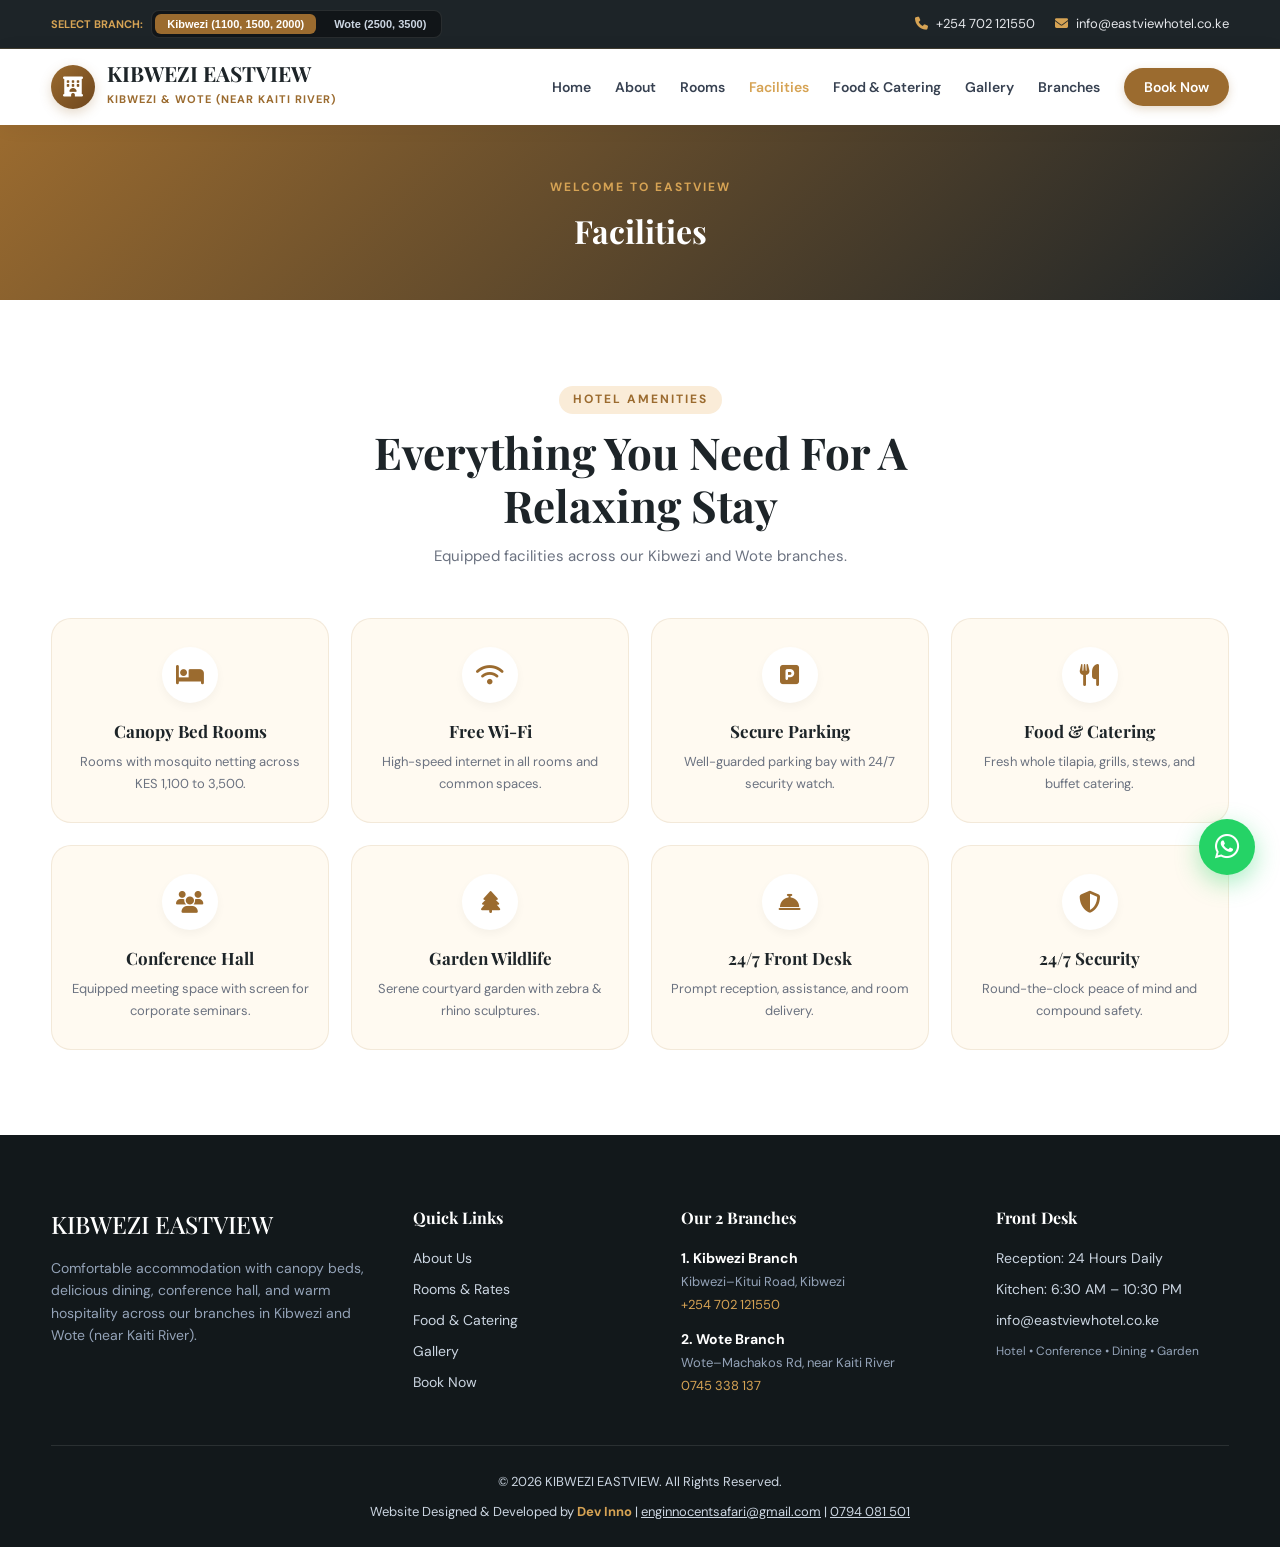
<file: facilities.html>
<!DOCTYPE html>
<html lang="en">
<head>
  <meta charset="UTF-8">
  <meta name="viewport" content="width=device-width, initial-scale=1.0">
  <title>Facilities | KIBWEZI EASTVIEW</title>
  <meta name="description" content="KIBWEZI EASTVIEW - comfortable accommodation, dining, conference facilities, and warm hospitality in Kibwezi and Wote, Makueni County, Kenya.">
  <link rel="stylesheet" href="style.css">
  <link rel="stylesheet" href="https://cdnjs.cloudflare.com/ajax/libs/font-awesome/6.5.2/css/all.min.css">
</head>
<body>

  <!-- TOP BAR WITH 2 BRANCHES -->
  <div class="topbar">
    <div class="container topbar-content">
      <div style="display: flex; align-items: center; gap: 8px;">
        <span style="font-weight: 700; color: var(--gold); font-size: 11px; text-transform: uppercase;">Select Branch:</span>
        <div class="topbar-branch-toggle">
          <button id="btnBranchKibwezi" class="active" onclick="switchBranch('kibwezi')">Kibwezi (1100, 1500, 2000)</button>
          <button id="btnBranchWote" onclick="switchBranch('wote')">Wote (2500, 3500)</button>
        </div>
      </div>
      <div class="topbar-links">
        <a id="topbarPhone" href="tel:+254702121550">
          <i class="fa-solid fa-phone" style="color: var(--gold); margin-right: 5px;"></i>
          <span id="topbarPhoneText">+254 702 121550</span>
        </a>
        <a href="mailto:info@eastviewhotel.co.ke">
          <i class="fa-solid fa-envelope" style="color: var(--gold); margin-right: 5px;"></i>
          info@eastviewhotel.co.ke
        </a>
      </div>
    </div>
  </div>

  <!-- HEADER -->
  <header>
    <nav class="navbar container">
      <a href="index.html" class="logo">
        <div class="logo-icon">
          <i class="fa-solid fa-hotel"></i>
        </div>
        <div class="logo-text">
          <h2>KIBWEZI EASTVIEW</h2>
          <small id="logoBranchSubtitle">Kibwezi &amp; Wote (near Kaiti River)</small>
        </div>
      </a>
      <ul class="nav-links" id="navLinks">
        <li><a href="index.html">Home</a></li>
        <li><a href="about.html">About</a></li>
        <li><a href="rooms.html">Rooms</a></li>
        <li><a href="facilities.html">Facilities</a></li>
        <li><a href="restaurant.html">Food &amp; Catering</a></li>
        <li><a href="gallery.html">Gallery</a></li>
        <li><a href="locations.html">Branches</a></li>
        <li><a href="booking.html" class="nav-button">Book Now</a></li>
      </ul>
      <div class="menu-toggle" id="menuToggle">
        <i class="fa-solid fa-bars"></i>
      </div>
    </nav>
  </header>

  <div class="page-heading"><div class="container"><span>Welcome to Eastview</span><h1>Facilities</h1></div></div>

<section id="facilities" class="facilities">
    <div class="container">
      <div class="section-title">
        <span>Hotel Amenities</span>
        <h2>Everything You Need For A Relaxing Stay</h2>
        <p>Equipped facilities across our Kibwezi and Wote branches.</p>
      </div>

      <div class="facilities-grid">
        <div class="facility-card">
          <div class="facility-icon"><i class="fa-solid fa-bed"></i></div>
          <h3>Canopy Bed Rooms</h3>
          <p>Rooms with mosquito netting across KES 1,100 to 3,500.</p>
        </div>
        <div class="facility-card">
          <div class="facility-icon"><i class="fa-solid fa-wifi"></i></div>
          <h3>Free Wi-Fi</h3>
          <p>High-speed internet in all rooms and common spaces.</p>
        </div>
        <div class="facility-card">
          <div class="facility-icon"><i class="fa-solid fa-square-parking"></i></div>
          <h3>Secure Parking</h3>
          <p>Well-guarded parking bay with 24/7 security watch.</p>
        </div>
        <div class="facility-card">
          <div class="facility-icon"><i class="fa-solid fa-utensils"></i></div>
          <h3>Food &amp; Catering</h3>
          <p>Fresh whole tilapia, grills, stews, and buffet catering.</p>
        </div>
        <div class="facility-card">
          <div class="facility-icon"><i class="fa-solid fa-users"></i></div>
          <h3>Conference Hall</h3>
          <p>Equipped meeting space with screen for corporate seminars.</p>
        </div>
        <div class="facility-card">
          <div class="facility-icon"><i class="fa-solid fa-tree"></i></div>
          <h3>Garden Wildlife</h3>
          <p>Serene courtyard garden with zebra &amp; rhino sculptures.</p>
        </div>
        <div class="facility-card">
          <div class="facility-icon"><i class="fa-solid fa-bell-concierge"></i></div>
          <h3>24/7 Front Desk</h3>
          <p>Prompt reception, assistance, and room delivery.</p>
        </div>
        <div class="facility-card">
          <div class="facility-icon"><i class="fa-solid fa-shield-halved"></i></div>
          <h3>24/7 Security</h3>
          <p>Round-the-clock peace of mind and compound safety.</p>
        </div>
      </div>
    </div>
  </section>

  <!-- FOOTER -->
  <footer>
    <div class="container">
      <div class="footer-grid">
        <div>
          <div class="footer-logo">KIBWEZI EASTVIEW</div>
          <p style="font-size: 14px; line-height: 1.6; color: #94a3b8;">
            Comfortable accommodation with canopy beds, delicious dining, conference hall, and warm hospitality across our branches in Kibwezi and Wote (near Kaiti River).
          </p>
        </div>

        <div>
          <h3>Quick Links</h3>
          <ul>
            <li><a href="about.html">About Us</a></li>
            <li><a href="rooms.html">Rooms &amp; Rates</a></li>
            <li><a href="restaurant.html">Food &amp; Catering</a></li>
            <li><a href="gallery.html">Gallery</a></li>
            <li><a href="booking.html">Book Now</a></li>
          </ul>
        </div>

        <div>
          <h3>Our 2 Branches</h3>
          <ul>
            <li style="margin-bottom: 12px;">
              <strong style="color: white; display: block;">1. Kibwezi Branch</strong>
              <span style="color: #94a3b8; font-size: 13px;">Kibwezi–Kitui Road, Kibwezi</span><br>
              <a href="tel:+254702121550" style="color: var(--gold); font-size: 13px;">+254 702 121550</a>
            </li>
            <li>
              <strong style="color: white; display: block;">2. Wote Branch</strong>
              <span style="color: #94a3b8; font-size: 13px;">Wote–Machakos Rd, near Kaiti River</span><br>
              <a href="tel:+254745338137" style="color: var(--gold); font-size: 13px;">0745 338 137</a>
            </li>
          </ul>
        </div>

        <div>
          <h3>Front Desk</h3>
          <ul>
            <li>Reception: 24 Hours Daily</li>
            <li>Kitchen: 6:30 AM – 10:30 PM</li>
            <li><a href="mailto:info@eastviewhotel.co.ke">info@eastviewhotel.co.ke</a></li>
            <li style="color: #94a3b8; font-size: 12px; margin-top: 10px;">Hotel • Conference • Dining • Garden</li>
          </ul>
        </div>
      </div>

      <div class="footer-bottom">
        <p>&copy; <span id="currentYear"></span> KIBWEZI EASTVIEW. All Rights Reserved.</p>
        <p style="margin-top: 8px;">
          Website Designed &amp; Developed by <span class="dev">Dev Inno</span> |
          <a href="mailto:enginnocentsafari@gmail.com" style="text-decoration: underline;">enginnocentsafari@gmail.com</a> |
          <a href="tel:+254794081501" style="text-decoration: underline;">0794 081 501</a>
        </p>
      </div>
    </div>
  </footer>

  <a id="floatingWhatsapp" class="whatsapp-btn" href="https://wa.me/254702121550?text=Hello%20East%20View%20Hotel%2C%20I%20would%20like%20to%20make%20an%20enquiry." target="_blank" aria-label="Contact on WhatsApp">
    <i class="fa-brands fa-whatsapp"></i>
  </a>
  <button class="back-top" id="backTop" aria-label="Back to top"><i class="fa-solid fa-arrow-up"></i></button>
  <script src="script.js"></script>
</body>
</html>
</file>
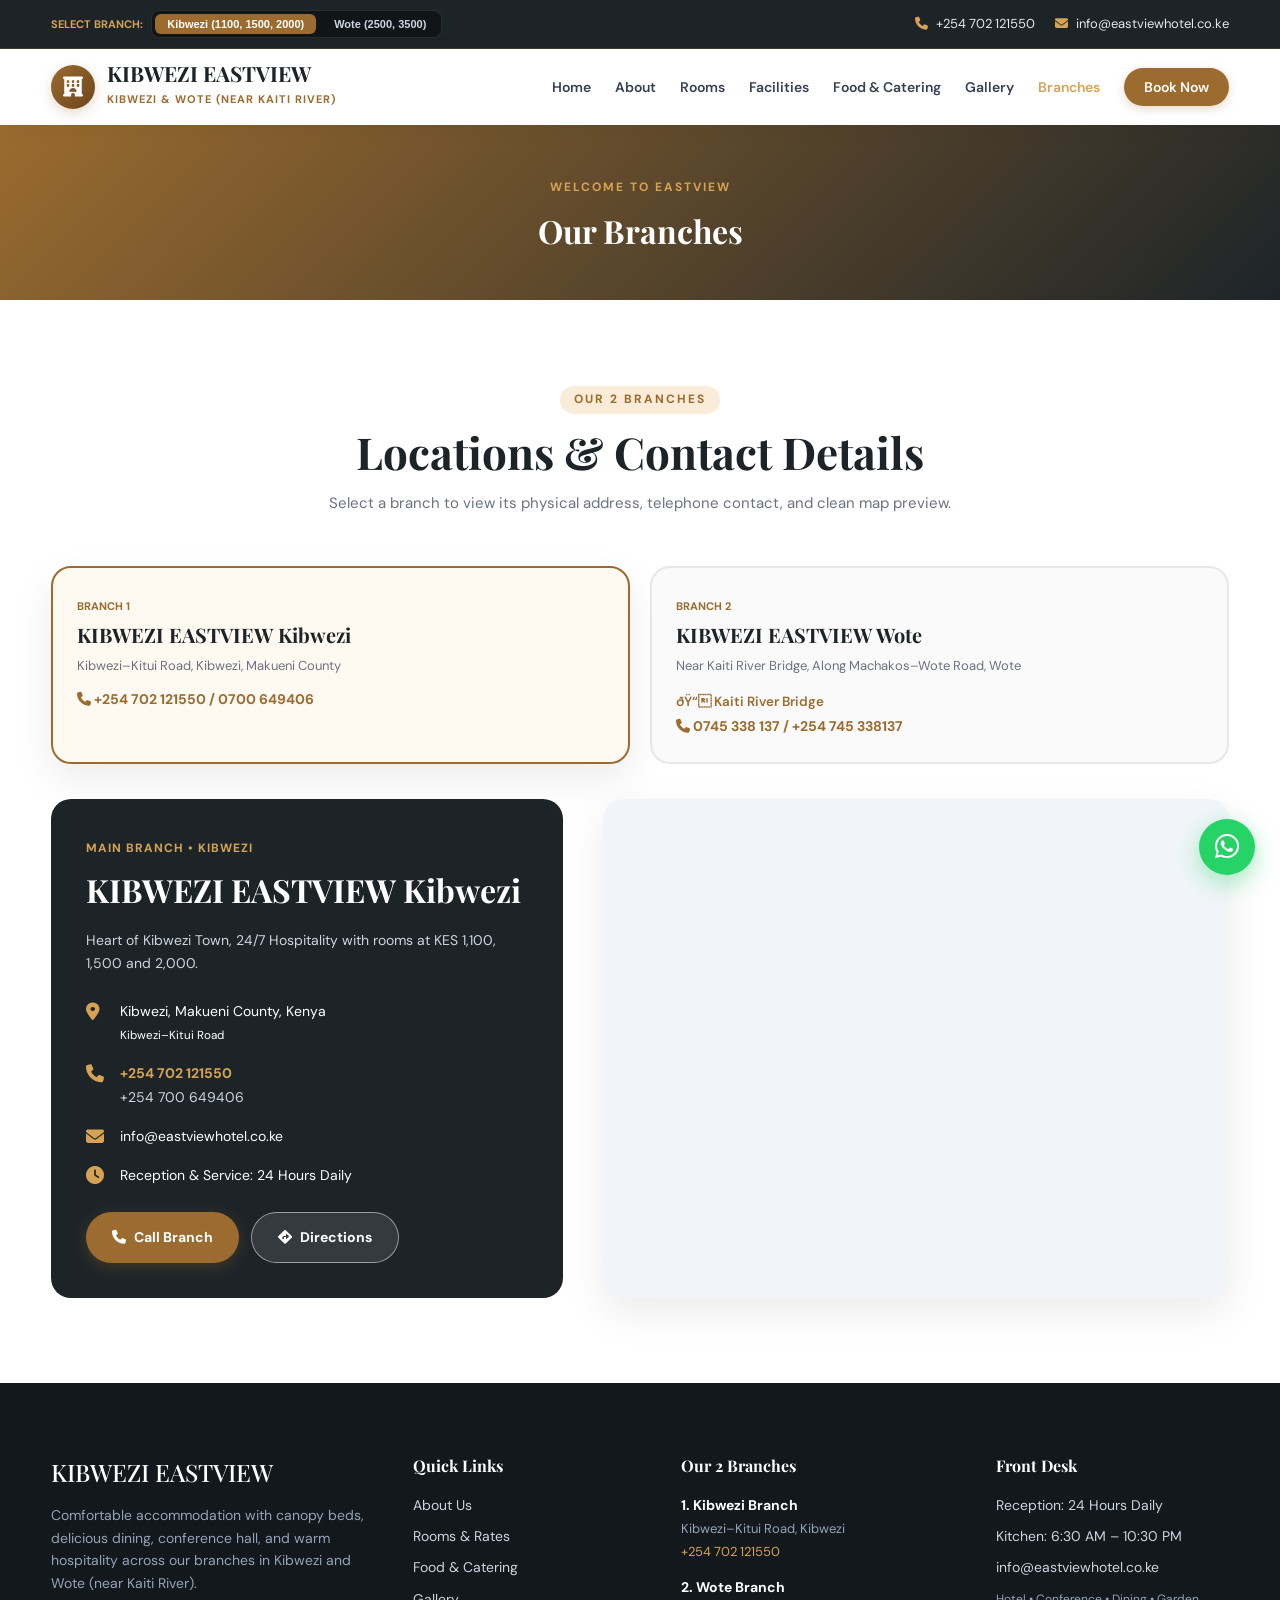
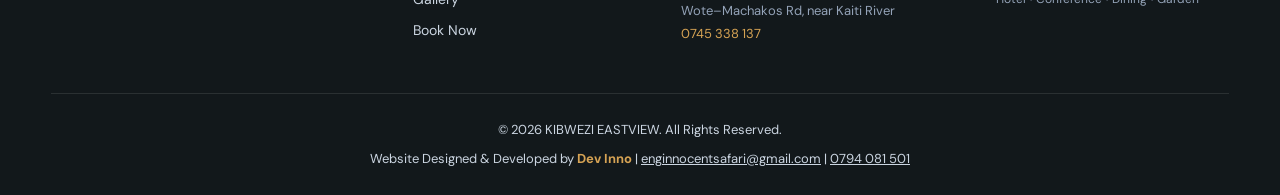
<file: locations.html>
<!DOCTYPE html>
<html lang="en">
<head>
  <meta charset="UTF-8">
  <meta name="viewport" content="width=device-width, initial-scale=1.0">
  <title>Our Branches | KIBWEZI EASTVIEW</title>
  <meta name="description" content="KIBWEZI EASTVIEW - comfortable accommodation, dining, conference facilities, and warm hospitality in Kibwezi and Wote, Makueni County, Kenya.">
  <link rel="stylesheet" href="style.css">
  <link rel="stylesheet" href="https://cdnjs.cloudflare.com/ajax/libs/font-awesome/6.5.2/css/all.min.css">
</head>
<body>

  <!-- TOP BAR WITH 2 BRANCHES -->
  <div class="topbar">
    <div class="container topbar-content">
      <div style="display: flex; align-items: center; gap: 8px;">
        <span style="font-weight: 700; color: var(--gold); font-size: 11px; text-transform: uppercase;">Select Branch:</span>
        <div class="topbar-branch-toggle">
          <button id="btnBranchKibwezi" class="active" onclick="switchBranch('kibwezi')">Kibwezi (1100, 1500, 2000)</button>
          <button id="btnBranchWote" onclick="switchBranch('wote')">Wote (2500, 3500)</button>
        </div>
      </div>
      <div class="topbar-links">
        <a id="topbarPhone" href="tel:+254702121550">
          <i class="fa-solid fa-phone" style="color: var(--gold); margin-right: 5px;"></i>
          <span id="topbarPhoneText">+254 702 121550</span>
        </a>
        <a href="mailto:info@eastviewhotel.co.ke">
          <i class="fa-solid fa-envelope" style="color: var(--gold); margin-right: 5px;"></i>
          info@eastviewhotel.co.ke
        </a>
      </div>
    </div>
  </div>

  <!-- HEADER -->
  <header>
    <nav class="navbar container">
      <a href="index.html" class="logo">
        <div class="logo-icon">
          <i class="fa-solid fa-hotel"></i>
        </div>
        <div class="logo-text">
          <h2>KIBWEZI EASTVIEW</h2>
          <small id="logoBranchSubtitle">Kibwezi &amp; Wote (near Kaiti River)</small>
        </div>
      </a>
      <ul class="nav-links" id="navLinks">
        <li><a href="index.html">Home</a></li>
        <li><a href="about.html">About</a></li>
        <li><a href="rooms.html">Rooms</a></li>
        <li><a href="facilities.html">Facilities</a></li>
        <li><a href="restaurant.html">Food &amp; Catering</a></li>
        <li><a href="gallery.html">Gallery</a></li>
        <li><a href="locations.html">Branches</a></li>
        <li><a href="booking.html" class="nav-button">Book Now</a></li>
      </ul>
      <div class="menu-toggle" id="menuToggle">
        <i class="fa-solid fa-bars"></i>
      </div>
    </nav>
  </header>

  <div class="page-heading"><div class="container"><span>Welcome to Eastview</span><h1>Our Branches</h1></div></div>

<section id="locations" class="locations">
    <div class="container">
      <div class="section-title">
        <span>Our 2 Branches</span>
        <h2>Locations &amp; Contact Details</h2>
        <p>Select a branch to view its physical address, telephone contact, and clean map preview.</p>
      </div>

      <div class="branch-cards-grid">
        <div class="branch-card active" id="cardKibwezi" onclick="switchBranch('kibwezi')">
          <span style="font-size: 11px; font-weight: 700; color: var(--primary); text-transform: uppercase;">Branch 1</span>
          <h3>KIBWEZI EASTVIEW Kibwezi</h3>
          <p>Kibwezi–Kitui Road, Kibwezi, Makueni County</p>
          <div class="tel"><i class="fa-solid fa-phone"></i> +254 702 121550 / 0700 649406</div>
        </div>

        <div class="branch-card" id="cardWote" onclick="switchBranch('wote')">
          <span style="font-size: 11px; font-weight: 700; color: var(--primary); text-transform: uppercase;">Branch 2</span>
          <h3>KIBWEZI EASTVIEW Wote</h3>
          <p>Near Kaiti River Bridge, Along Machakos–Wote Road, Wote</p><small style="color: var(--primary); font-weight: 600;">ðŸ“ Kaiti River Bridge</small>
          <div class="tel"><i class="fa-solid fa-phone"></i> 0745 338 137 / +254 745 338137</div>
        </div>
      </div>

      <div class="contact-grid">
        <div class="contact-card">
          <div>
            <span id="contactTagline" style="color: var(--gold); font-size: 12px; font-weight: 700; text-transform: uppercase; letter-spacing: 1px;">Main Branch • Kibwezi</span>
            <h2 id="contactTitle" style="margin-top: 4px;">KIBWEZI EASTVIEW Kibwezi</h2>
            <p id="contactHighlight" style="color: #cbd5e1; font-size: 14px;">Heart of Kibwezi Town, 24/7 Hospitality.</p>
            
            <div class="contact-info">
              <div>
                <i class="fa-solid fa-location-dot"></i>
                <span id="contactAddress">Kibwezi, Makueni County, Kenya<br><small style="color: #94a3b8;">Kibwezi–Kitui Road</small></span>
              </div>
              <div>
                <i class="fa-solid fa-phone"></i>
                <span id="contactPhones">
                  <a href="tel:+254702121550" style="color: var(--gold); font-weight: 700;">+254 702 121550</a><br>
                  <a href="tel:+254700649406" style="color: #cbd5e1;">+254 700 649406</a>
                </span>
              </div>
              <div>
                <i class="fa-solid fa-envelope"></i>
                <span>info@eastviewhotel.co.ke</span>
              </div>
              <div>
                <i class="fa-solid fa-clock"></i>
                <span>Reception &amp; Service: 24 Hours Daily</span>
              </div>
            </div>
          </div>

          <div style="display: flex; gap: 12px; flex-wrap: wrap;">
            <a id="btnCallBranch" href="tel:+254702121550" class="btn btn-primary">
              <i class="fa-solid fa-phone"></i>
              Call Branch
            </a>
            <a id="btnMapDirections" href="https://share.google/SRZ8uIip68kWtiZJH" target="_blank" class="btn btn-outline">
              <i class="fa-solid fa-diamond-turn-right"></i>
              Directions
            </a>
          </div>
        </div>

        <div class="map-box">
          <iframe id="branchMapFrame" src="https://maps.google.com/maps?q=KIBWEZI+EAST+VIEW&output=embed" loading="lazy"></iframe>
        </div>
      </div>
    </div>
  </section>

  <!-- FOOTER -->
  <footer>
    <div class="container">
      <div class="footer-grid">
        <div>
          <div class="footer-logo">KIBWEZI EASTVIEW</div>
          <p style="font-size: 14px; line-height: 1.6; color: #94a3b8;">
            Comfortable accommodation with canopy beds, delicious dining, conference hall, and warm hospitality across our branches in Kibwezi and Wote (near Kaiti River).
          </p>
        </div>

        <div>
          <h3>Quick Links</h3>
          <ul>
            <li><a href="about.html">About Us</a></li>
            <li><a href="rooms.html">Rooms &amp; Rates</a></li>
            <li><a href="restaurant.html">Food &amp; Catering</a></li>
            <li><a href="gallery.html">Gallery</a></li>
            <li><a href="booking.html">Book Now</a></li>
          </ul>
        </div>

        <div>
          <h3>Our 2 Branches</h3>
          <ul>
            <li style="margin-bottom: 12px;">
              <strong style="color: white; display: block;">1. Kibwezi Branch</strong>
              <span style="color: #94a3b8; font-size: 13px;">Kibwezi–Kitui Road, Kibwezi</span><br>
              <a href="tel:+254702121550" style="color: var(--gold); font-size: 13px;">+254 702 121550</a>
            </li>
            <li>
              <strong style="color: white; display: block;">2. Wote Branch</strong>
              <span style="color: #94a3b8; font-size: 13px;">Wote–Machakos Rd, near Kaiti River</span><br>
              <a href="tel:+254745338137" style="color: var(--gold); font-size: 13px;">0745 338 137</a>
            </li>
          </ul>
        </div>

        <div>
          <h3>Front Desk</h3>
          <ul>
            <li>Reception: 24 Hours Daily</li>
            <li>Kitchen: 6:30 AM – 10:30 PM</li>
            <li><a href="mailto:info@eastviewhotel.co.ke">info@eastviewhotel.co.ke</a></li>
            <li style="color: #94a3b8; font-size: 12px; margin-top: 10px;">Hotel • Conference • Dining • Garden</li>
          </ul>
        </div>
      </div>

      <div class="footer-bottom">
        <p>&copy; <span id="currentYear"></span> KIBWEZI EASTVIEW. All Rights Reserved.</p>
        <p style="margin-top: 8px;">
          Website Designed &amp; Developed by <span class="dev">Dev Inno</span> |
          <a href="mailto:enginnocentsafari@gmail.com" style="text-decoration: underline;">enginnocentsafari@gmail.com</a> |
          <a href="tel:+254794081501" style="text-decoration: underline;">0794 081 501</a>
        </p>
      </div>
    </div>
  </footer>

  <a id="floatingWhatsapp" class="whatsapp-btn" href="https://wa.me/254702121550?text=Hello%20East%20View%20Hotel%2C%20I%20would%20like%20to%20make%20an%20enquiry." target="_blank" aria-label="Contact on WhatsApp">
    <i class="fa-brands fa-whatsapp"></i>
  </a>
  <button class="back-top" id="backTop" aria-label="Back to top"><i class="fa-solid fa-arrow-up"></i></button>
  <script src="script.js"></script>
</body>
</html>
</file>
